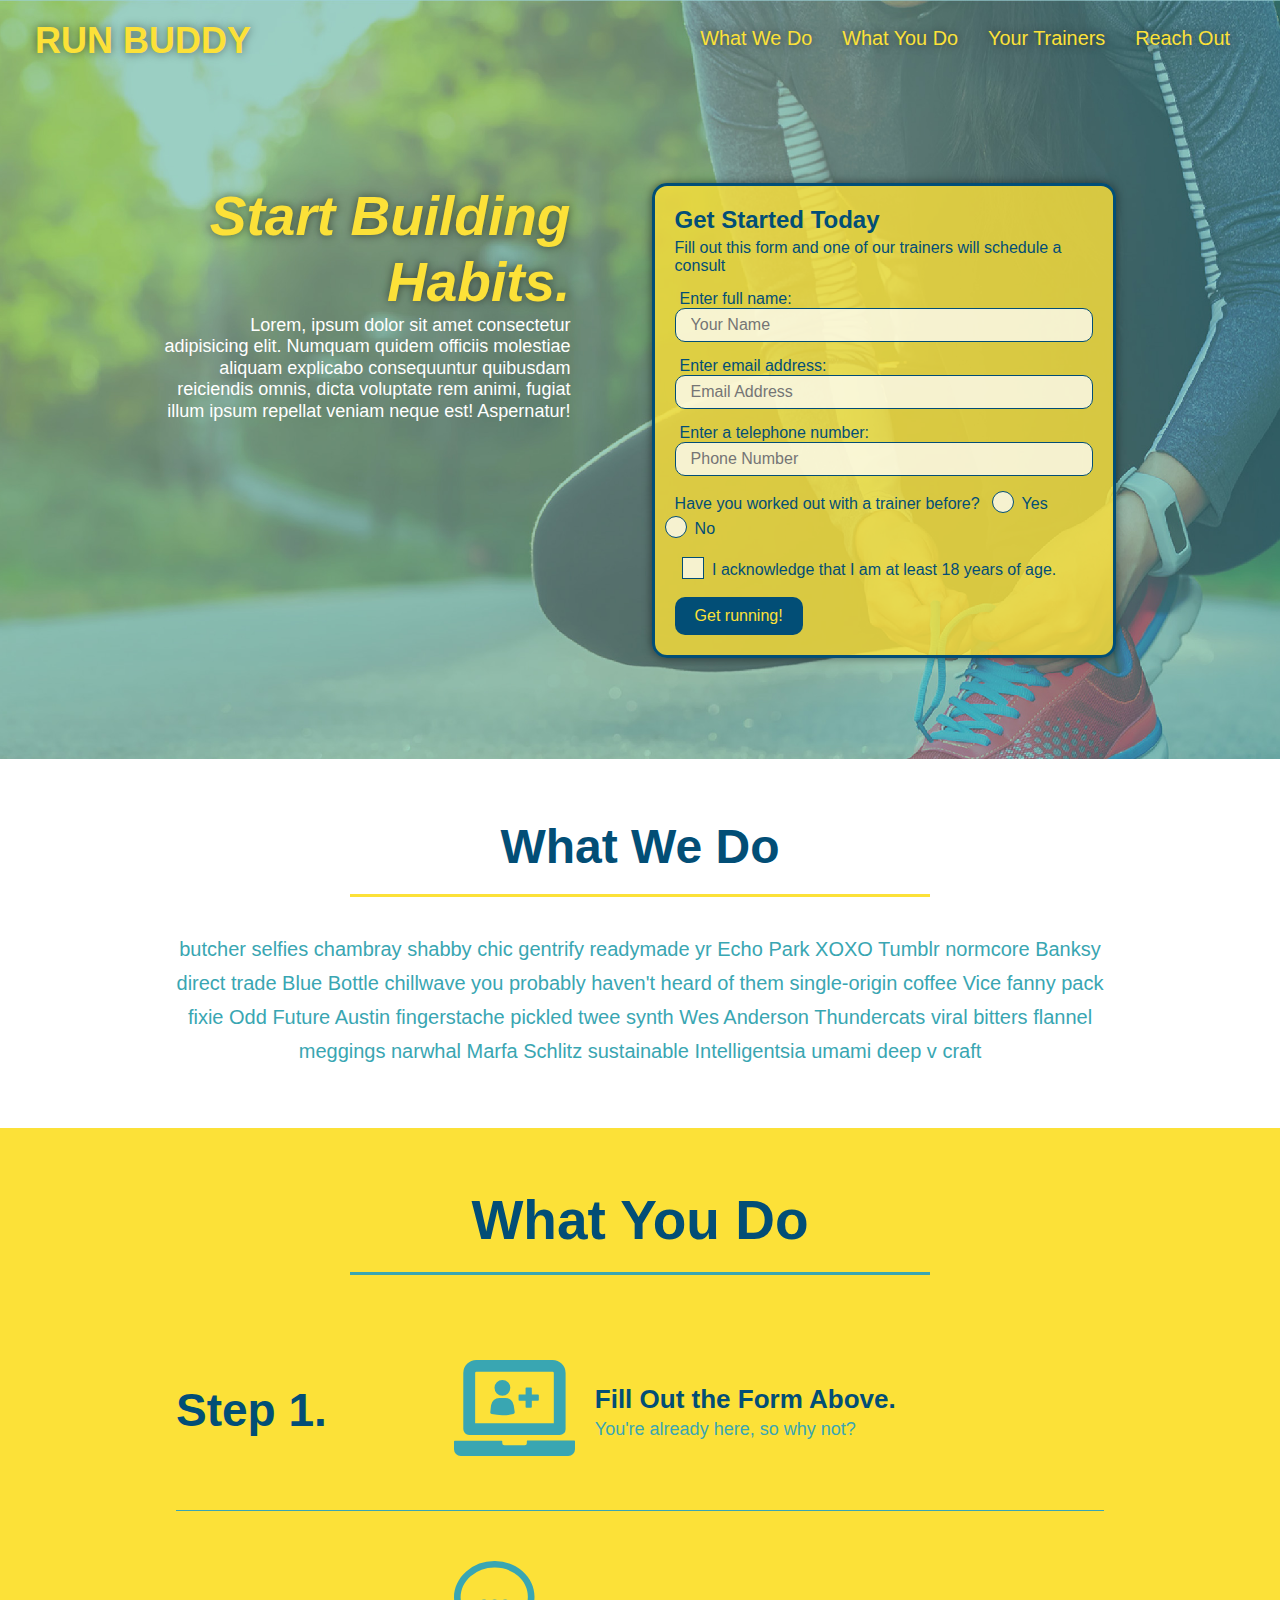
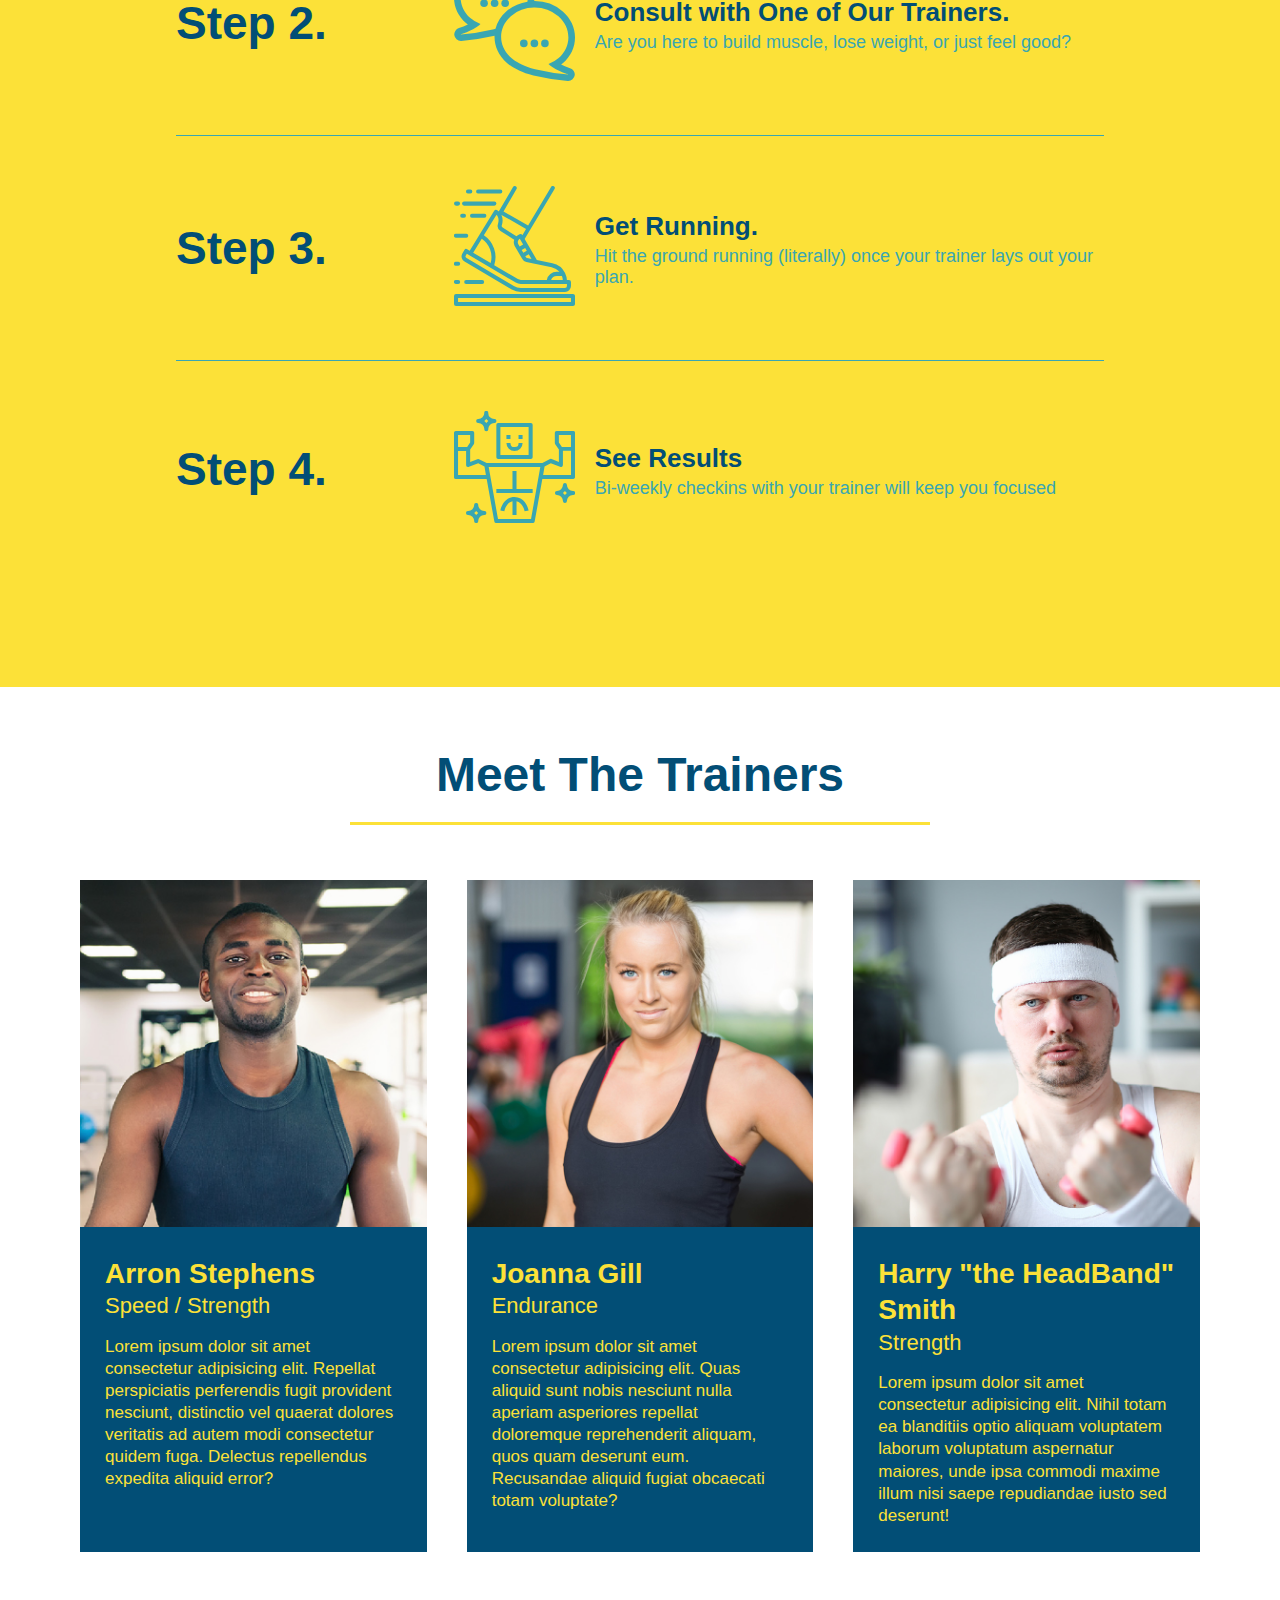
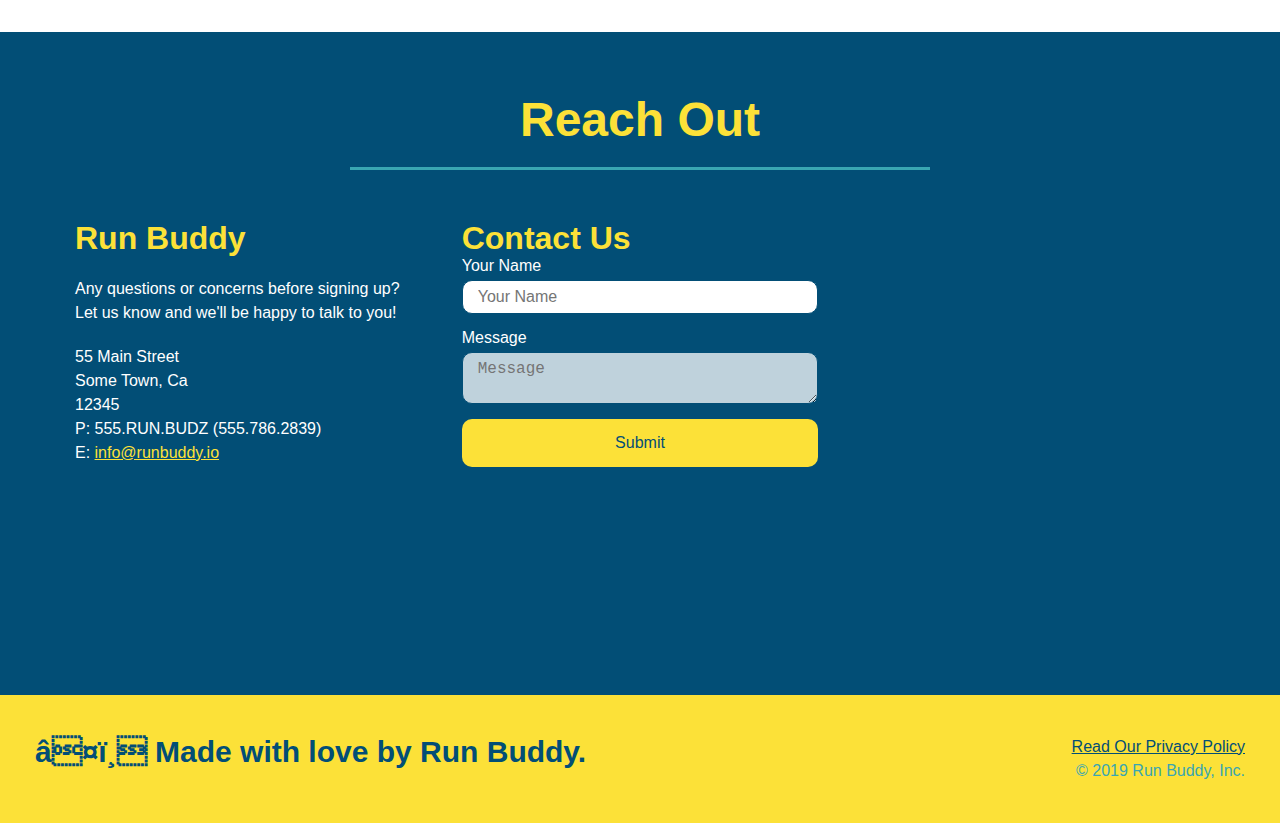
<file: index.html>
<!DOCTYPE html>
<html lang="en">

<head>
    <meta name="viewport" content="width=device-width, initial-scale=1.0/>
    <meta charset="UTF-8" />
    <title>Run Buddy</title>
    <link rel="stylesheet" href="./assets/css/style.css" />
</head>

<body>
    <!-- navigation -->
    <header>
        <h1>
            <a href="/">
                RUN BUDDY
            </a>
        </h1>
        <nav>
        <!--Unordered list element-->
            <ul>
            <!--List item element-->
                <li>
                <!--Anchor element-->
                    <a href="#what-we-do">What We Do</a>
                </li>
                <li>
                    <a href="#what-you-do">What You Do</a>
                </li>
                <li>    
                    <a href="#your-trainers">Your Trainers</a>
                </li>
                <li>
                    <a href="#reach-out">Reach Out</a>
                </li>
            </ul>
        </nav>
    </header>

  <!-- hero/jumbotron -->
  <section class="hero">
    <div class="hero-cta">
    <h2>Start Building Habits.</h2>
        <p>Lorem, ipsum dolor sit amet consectetur adipisicing elit. Numquam quidem officiis molestiae aliquam 
          explicabo consequuntur quibusdam reiciendis omnis, dicta voluptate rem animi, fugiat illum ipsum repellat 
          veniam neque est! Aspernatur!
        </p>
    </div>  
      <div class="hero-form">
          <h3>Get Started Today</h3>
          <p>Fill out this form and one of our trainers will schedule a consult</p>
          <form>
              <label for="name">Enter full name:</label>
              <input type="text" placeholder="Your Name" name="name" id="name" class="form-input">
              
              <label for="email">Enter email address:</label>
              <input type="email" placeholder="Email Address" name="email" id="email" class="form-input">
              
              <label for="phone">Enter a telephone number:</label>
              <input type="tel" placeholder="Phone Number" name="phone" id="phone" class="form-input">
              <p>
                  Have you worked out with a trainer before?
                  <span class="radio-wrapper">
                    <input type="radio" name="trainer-confirm" id="trainer-yes" />
                    <label for="trainer-yes">Yes</label>
                  </span> 
                  <span class="radio-wrapper">
                    <input type="radio" name="trainer-confirm" id="trainer-no" />
                    <label for="trainer-no">No</label>
                  </span>
              </p>
                <p>
                    <span class="checkbox-wrapper">
                        <input type="checkbox" name="age-confirm" id="checkbox" />
                        <label for="checkbox">I acknowledge that I am at least 18 years of age.</label>
                    </span>
                </p>
                <button type="submit">
                    Get running!
                </button>
          </form>
      </div>
  </section>

  <!-- "What we do" section -->
  <section id="what-we-do" class="intro">
      <div class="flex-row">
        <h2 class="section-title primary-border">What We Do</h2>
    </div>
    <div class="flex-row">
        <p>
            butcher selfies chambray shabby chic gentrify readymade yr Echo Park XOXO Tumblr 
            normcore Banksy direct trade Blue Bottle chillwave you probably haven't heard of 
            them single-origin coffee Vice fanny pack fixie Odd Future Austin fingerstache pickled 
            twee synth Wes Anderson Thundercats viral bitters flannel meggings narwhal Marfa Schlitz 
            sustainable Intelligentsia umami deep v craft
        </p>
    </div>
  </section>

  <!-- "What you do" section -->
  <section id="what-you-do" class="steps">
      <div class="flex-row">
            <h2 class="section-title secondary-border">What You Do</h2>
        </div>  
      <div class="step">
          <h3>Step 1.</h3>
          <div class="step-info">
              <div class="step-img">
                <img src="./assets/images/step-1.svg" alt="" />
              </div>
            <div class="step-text">
                <h4>Fill Out the Form Above.</h4>
                <p>You're already here, so why not?</p>
            </div>
          </div>
      </div>
      <div class="step">
          <h3>Step 2.</h3>
          <div class="step-info">
              <div class="step-img">
                <img src="./assets/images/step-2.svg" alt="" />
              </div>
            <div class="step-text">
                <h4>Consult with One of Our Trainers.</h4>
                <p>Are you here to build muscle, lose weight, or just feel good?</p>
            </div>
          </div>
        </div>
      <div class="step">
          <h3>Step 3.</h3>
          <div class="step-info">
              <div class="step-img">
                <img src="./assets/images/step-3.svg" alt="" />
              </div>
            <div class="step-text">
                <h4> Get Running.</h4>
                <p>Hit the ground running (literally) once your trainer lays out your plan.</p>
            </div>
          </div>
        </div>
      <div class="step">
          <h3>Step 4.</h3>
          <div class="step-info">
              <div class="step-img">
                <img src="./assets/images/step-4.svg" alt="" />
              </div>
          <div class="step-text">
            <h4>See Results</h4>
            <p>Bi-weekly checkins with your trainer will keep you focused</p>
          </div>
          </div>
      </div>
  </section>
  
  <!-- "meet the trainers" section-->
<section id="your-trainers">
    <div class="flex-row">
        <h2 class="section-title primary-border">Meet The Trainers</h2>
    </div>  
    <!-- first trainer bio -->
  <div class="trainers">
    <article class="trainer">
        <img src="./assets/images/trainer-1.jpg" alt="Arron Stephens in his workout clothes, ready to pump iron" />
        <div class= "trainer-bio">
            <h3 class="trainer-name">Arron Stephens</h3>
            <h4 class="trainer-role">Speed / Strength</h4>
            <p>
                Lorem ipsum dolor sit amet consectetur adipisicing elit. Repellat perspiciatis perferendis fugit provident 
                nesciunt, distinctio vel quaerat dolores veritatis ad autem modi consectetur quidem fuga. Delectus 
                repellendus expedita aliquid error?
            </p>
        </div>
    </article>

    <!-- second trainer bio -->
    <article class="trainer">
        <img src="./assets/images/trainer-2.jpg" alt="Joanna Gill cooling off after a workout" />
        <div class="trainer-bio">
            <h3 class="trainer-name">Joanna Gill</h3>
            <h4 class="trainer-role">Endurance</h4>
            <p>
                Lorem ipsum dolor sit amet consectetur adipisicing elit. Quas aliquid sunt nobis nesciunt nulla 
                aperiam asperiores repellat doloremque reprehenderit aliquam, quos quam deserunt eum. Recusandae 
                aliquid fugiat obcaecati totam voluptate?
            </p>
        </div>
        
    </article>

    <!-- third trainer bio -->
    <article class="trainer">
        <img src="./assets/images/trainer-3.jpg" alt="Harry Smith wearing a headband and lifting comically small pink weights" />
        <div class="trainer-bio">
            <h3 class="trainer-name">Harry "the HeadBand" Smith</h3>
            <h4 class="trainer-role">Strength</h4>
            <p>
                Lorem ipsum dolor sit amet consectetur adipisicing elit. Nihil totam ea blanditiis optio aliquam voluptatem 
                laborum voluptatum aspernatur maiores, unde ipsa commodi maxime illum nisi saepe repudiandae iusto sed deserunt!
            </p>
        </div>
    </article>
  </div>
</section>

<!-- "reach out" section-->
<section id="reach-out" class="contact">
    <div class="flex-row">
        <h2 class="section-title secondary-border">Reach Out</h2>
    </div>
    <div class="contact-info">
        <div>
            <h3>Run Buddy</h3>
            <p>
                Any questions or concerns before signing up?
                <br />
                Let us know and we'll be happy to talk to you!
            </p>
            <address>
                55 Main Street <br/>
                Some Town, Ca <br/>
                12345<br/>
                P: 555.RUN.BUDZ (555.786.2839)<br/>
                E: <a href="mailto:info@runbuddy.io">info@runbuddy.io</a>
            </address>

        </div>  

        <div class="contact-form">
            <h3>Contact Us</h3>
            <form>
                <label for="contact-name">Your Name</label>
                <input type="text" id="contact-name" placeholder="Your Name" />

                <label for="contact-message">Message</label>
                <textarea id="contact-message" placeholder="Message"></textarea>

                <button type="submit">Submit</button>
            </form>
        </div>           
            
        <iframe
            src="https://www.google.com/maps/embed?pb=!1m18!1m12!1m3!1d93293.01766692288!2d-79.15824594361982!3d43.05391103999348!2m3!1f0!2f0!3f0!3m2!1i1024!2i768!4f13.1!3m3!1m2!1s0x89d3445eec824db9%3A0x46d2c56156bda288!2sNiagara%20Falls%2C%20ON!5e0!3m2!1sen!2sca!4v1613933269387!5m2!1sen!2sca" 
            frameborder="0"
            style="border:0;" 
            allowfullscreen 
            loading="lazy">
        </iframe>
    </div>
</section>

<!-- footer -->
<footer>
    <h2>❤️ Made with love by Run Buddy.</h2>
    <div>
        <a href="./privacy-policy.html">Read Our Privacy Policy</a><br />
        &copy; 2019 Run Buddy, Inc.
    </div>
</footer>
</body>

</html>
</file>
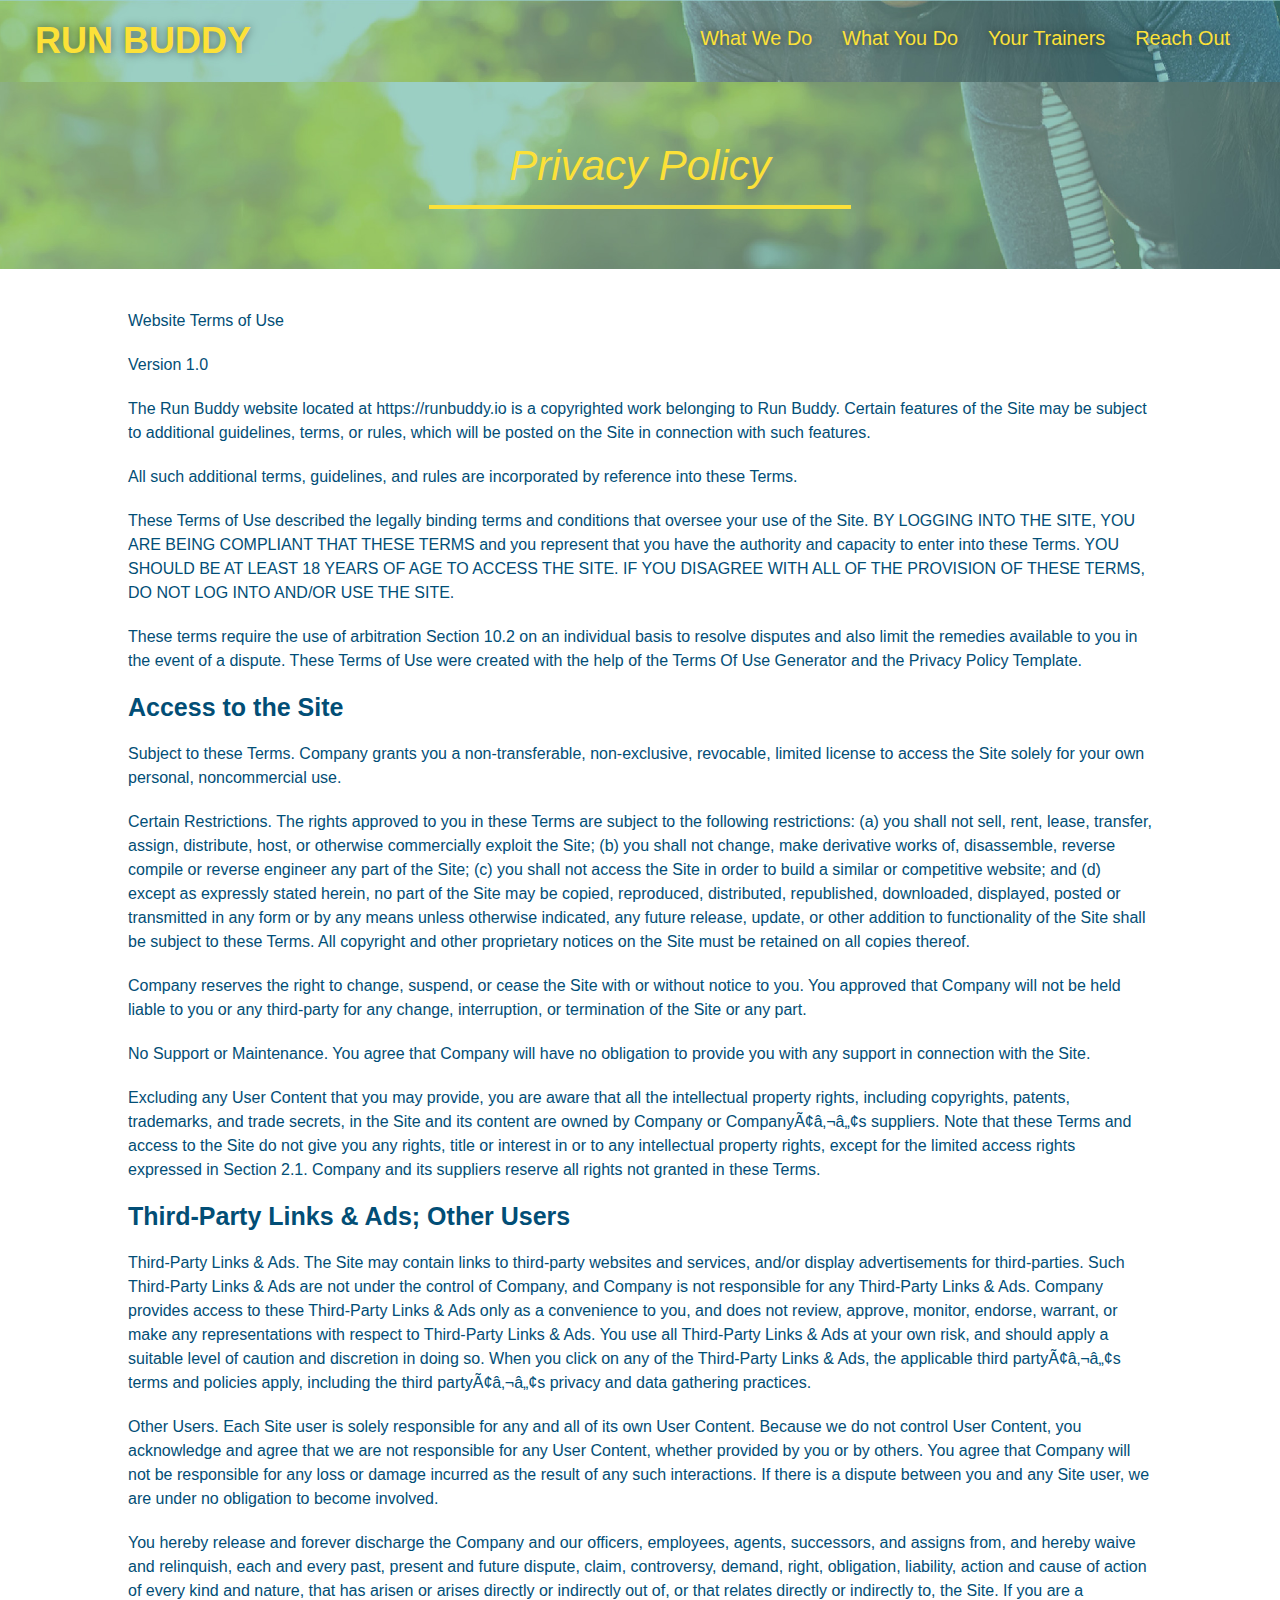
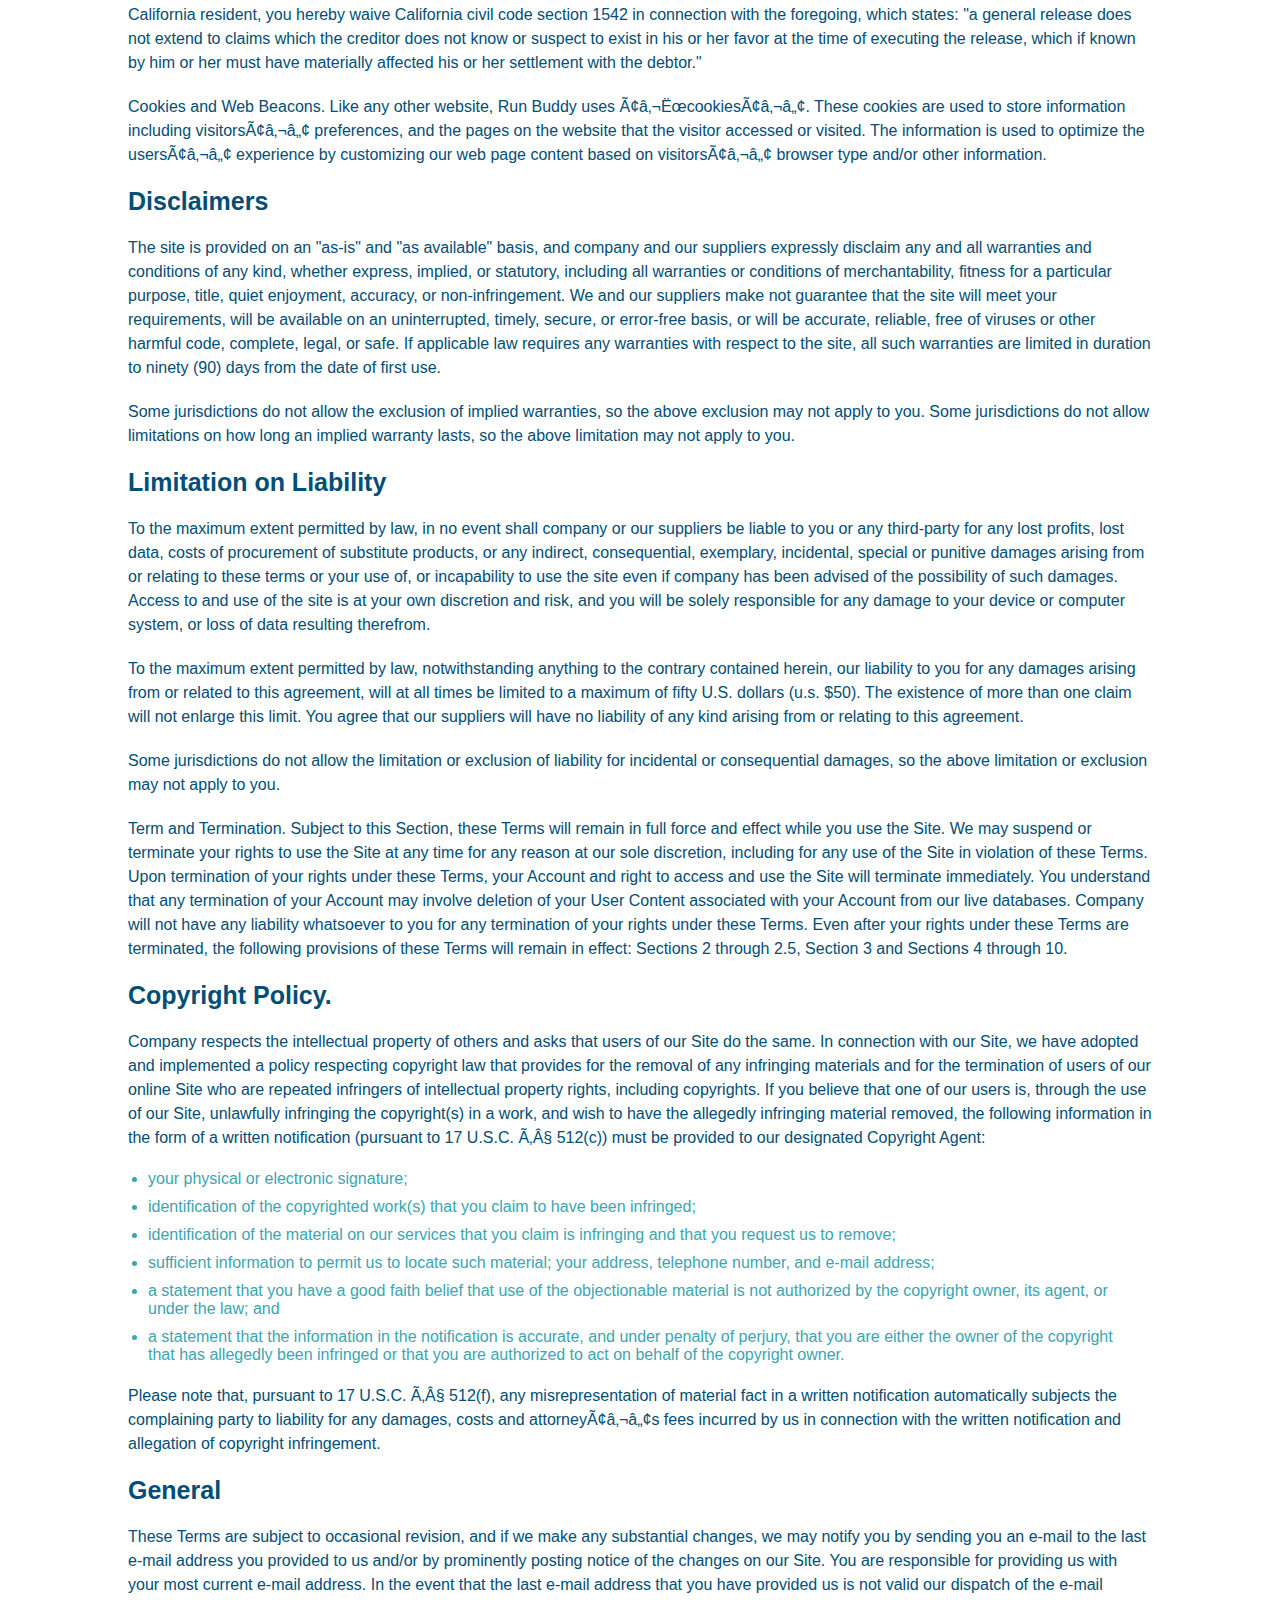
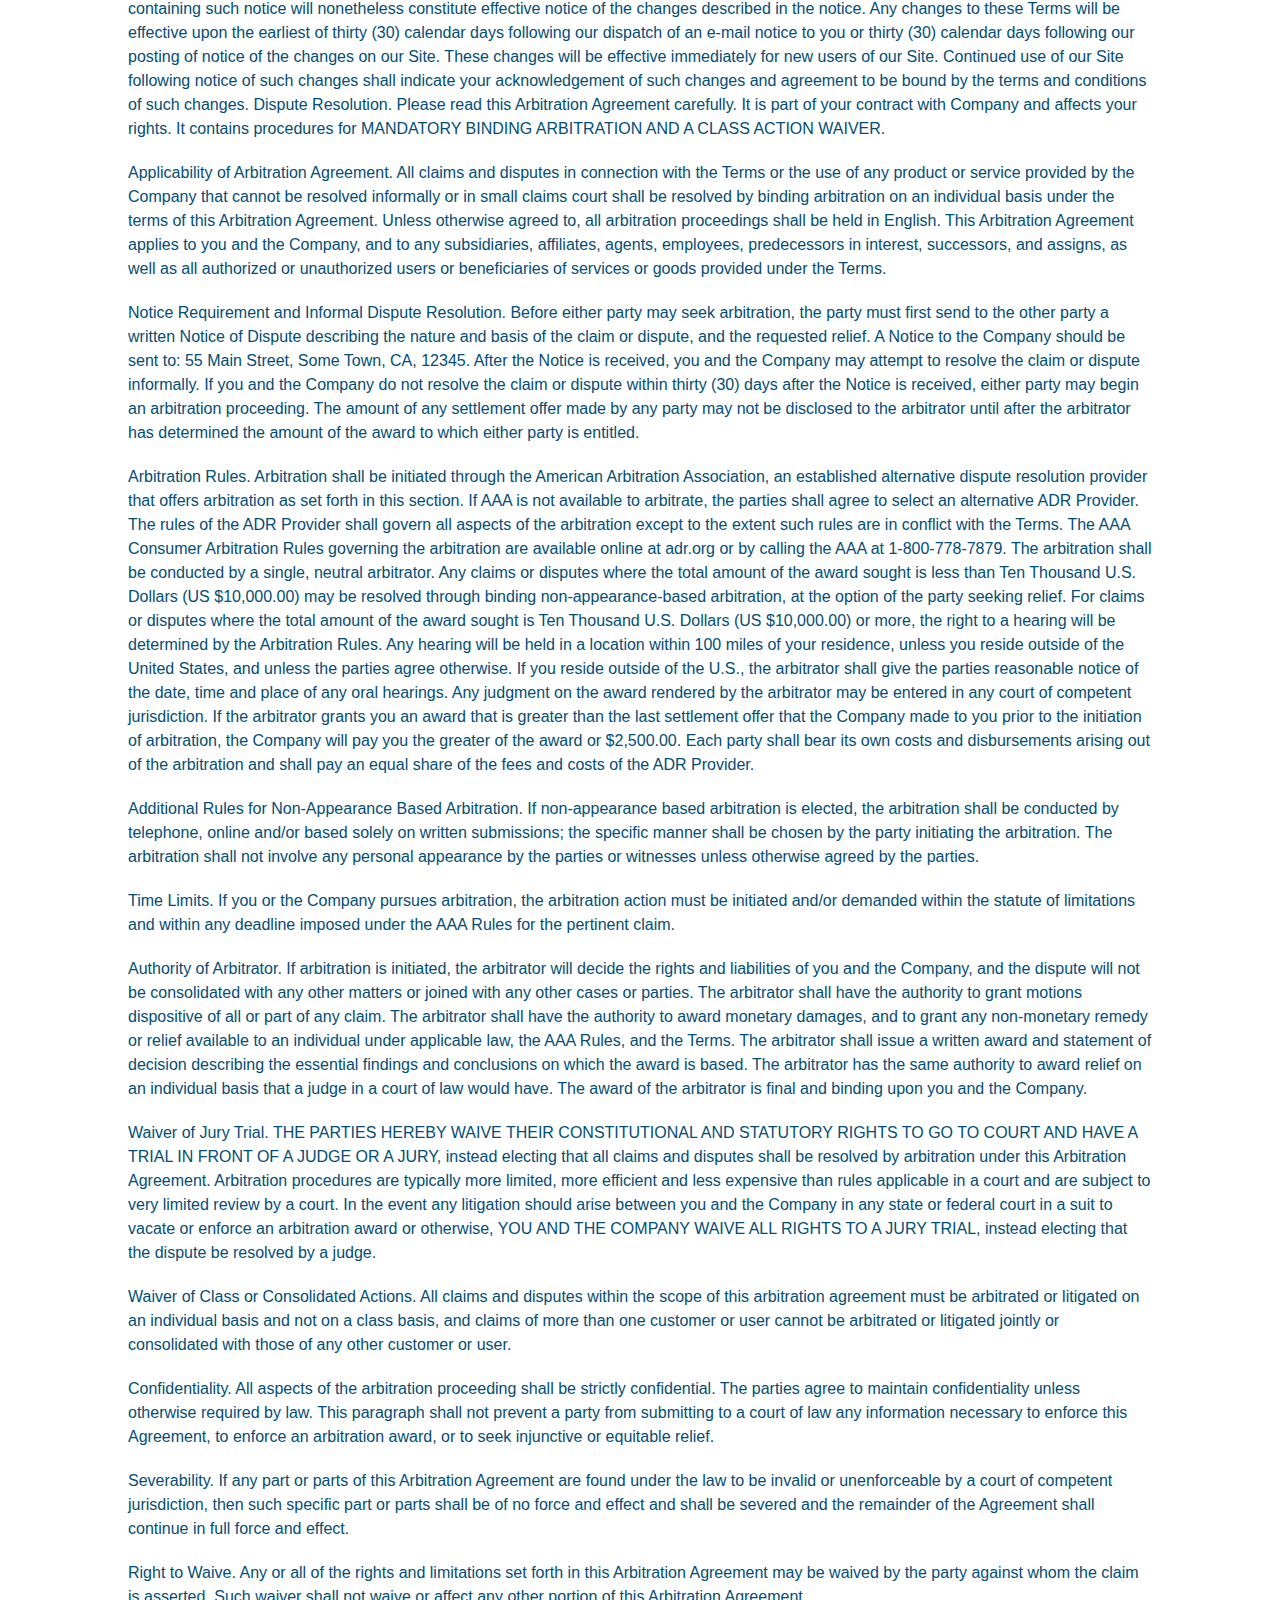
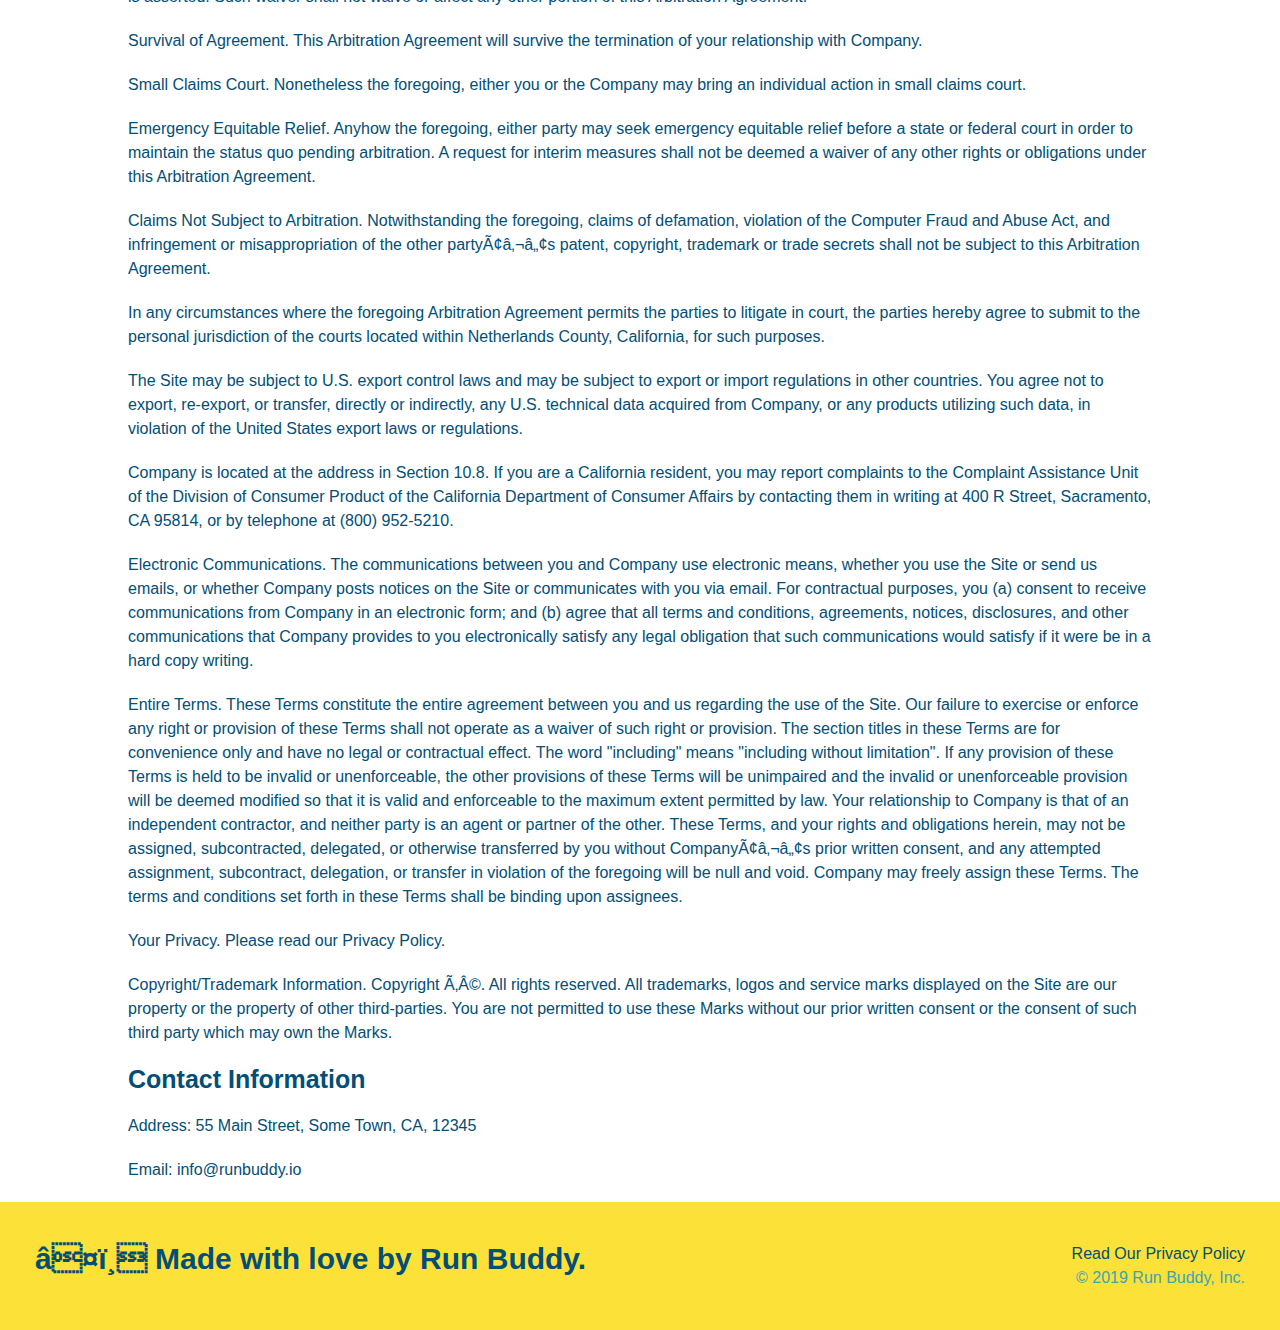
<file: privacy-policy.html>
<!DOCTYPE html>
<html lang="en">
<head>
    <meta name="viewport" content="width=device-width, initial-scale=1.0/>  
    <meta charset="UTF-8">
    <meta http-equiv="X-UA-Compatible" content="IE=edge">
    <meta name="viewport" content="width=device-width, initial-scale=1.0">
      <title>Privacy Policy - Run Buddy</title>
        <link rel="stylesheet" href="./assets/css/style.css"/>
        <link rel="stylesheet" href="./assets/css/secondary-styles.css"
</head>
<body>
     <!-- navigation -->
     <header>
        <h1>
            <a href="/">
                RUN BUDDY
            </a>
        </h1>
        <nav>
            <ul>
                <li>
                
                    <a href="./index.html#what-we-do">What We Do</a>
                </li>
                <li>
                    <a href="#what-you-do">What You Do</a>
                </li>
                <li>    
                    <a href="#your-trainers">Your Trainers</a>
                </li>
                <li>
                    <a href="#reach-out">Reach Out</a>
                </li>
            </ul>
        </nav>
    </header>
    <section class="hero">
        <h2 class="page-title">
            Privacy Policy
        </h2>
    </section>

    <article class="secondary-content">
        <p>
            Website Terms of Use
          </p>
    
          <p>
            Version 1.0
          </p>
    
          <p>
            The Run Buddy website located at https://runbuddy.io is a copyrighted work belonging to Run Buddy. Certain
            features of the Site may be subject to additional guidelines, terms, or rules, which will be posted on the Site
            in connection with such features.
          </p>
    
          <p>
            All such additional terms, guidelines, and rules are incorporated by reference into these Terms.
          </p>
    
          <p>
            These Terms of Use described the legally binding terms and conditions that oversee your use of the Site. BY
            LOGGING INTO THE SITE, YOU ARE BEING COMPLIANT THAT THESE TERMS and you represent that you have the authority
            and capacity to enter into these Terms. YOU SHOULD BE AT LEAST 18 YEARS OF AGE TO ACCESS THE SITE. IF YOU
            DISAGREE WITH ALL OF THE PROVISION OF THESE TERMS, DO NOT LOG INTO AND/OR USE THE SITE.
          </p>
    
          <p>
            These terms require the use of arbitration Section 10.2 on an individual basis to resolve disputes and also
            limit the remedies available to you in the event of a dispute. These Terms of Use were created with the help of
            the Terms Of Use Generator and the Privacy Policy Template.
          </p>
    
          <h3>
            Access to the Site
          </h3>
    
          <p>
            Subject to these Terms. Company grants you a non-transferable, non-exclusive, revocable, limited license to
            access the Site solely for your own personal, noncommercial use.
          </p>
    
          <p>
            Certain Restrictions. The rights approved to you in these Terms are subject to the following restrictions: (a)
            you shall not sell, rent, lease, transfer, assign, distribute, host, or otherwise commercially exploit the Site;
            (b) you shall not change, make derivative works of, disassemble, reverse compile or reverse engineer any part of
            the Site; (c) you shall not access the Site in order to build a similar or competitive website; and (d) except
            as expressly stated herein, no part of the Site may be copied, reproduced, distributed, republished, downloaded,
            displayed, posted or transmitted in any form or by any means unless otherwise indicated, any future release,
            update, or other addition to functionality of the Site shall be subject to these Terms. All copyright and other
            proprietary notices on the Site must be retained on all copies thereof.
          </p>
    
          <p>
            Company reserves the right to change, suspend, or cease the Site with or without notice to you. You approved
            that Company will not be held liable to you or any third-party for any change, interruption, or termination of
            the Site or any part.
          </p>
    
          <p>
            No Support or Maintenance. You agree that Company will have no obligation to provide you with any support in
            connection with the Site.
          </p>
    
          <p>
            Excluding any User Content that you may provide, you are aware that all the intellectual property rights,
            including copyrights, patents, trademarks, and trade secrets, in the Site and its content are owned by Company
            or Companyâ€™s suppliers. Note that these Terms and access to the Site do not give you any rights, title or
            interest in or to any intellectual property rights, except for the limited access rights expressed in Section
            2.1. Company and its suppliers reserve all rights not granted in these Terms.
          </p>
    
          <h3>
            Third-Party Links & Ads; Other Users
          </h3>
    
          <p>
            Third-Party Links & Ads. The Site may contain links to third-party websites and services, and/or display
            advertisements for third-parties. Such Third-Party Links & Ads are not under the control of Company, and Company
            is not responsible for any Third-Party Links & Ads. Company provides access to these Third-Party Links & Ads
            only as a convenience to you, and does not review, approve, monitor, endorse, warrant, or make any
            representations with respect to Third-Party Links & Ads. You use all Third-Party Links & Ads at your own risk,
            and should apply a suitable level of caution and discretion in doing so. When you click on any of the
            Third-Party Links & Ads, the applicable third partyâ€™s terms and policies apply, including the third partyâ€™s
            privacy and data gathering practices.
          </p>
    
          <p>
            Other Users. Each Site user is solely responsible for any and all of its own User Content. Because we do not
            control User Content, you acknowledge and agree that we are not responsible for any User Content, whether
            provided by you or by others. You agree that Company will not be responsible for any loss or damage incurred as
            the result of any such interactions. If there is a dispute between you and any Site user, we are under no
            obligation to become involved.
          </p>
    
          <p>
            You hereby release and forever discharge the Company and our officers, employees, agents, successors, and
            assigns from, and hereby waive and relinquish, each and every past, present and future dispute, claim,
            controversy, demand, right, obligation, liability, action and cause of action of every kind and nature, that has
            arisen or arises directly or indirectly out of, or that relates directly or indirectly to, the Site. If you are
            a California resident, you hereby waive California civil code section 1542 in connection with the foregoing,
            which states: "a general release does not extend to claims which the creditor does not know or suspect to exist
            in his or her favor at the time of executing the release, which if known by him or her must have materially
            affected his or her settlement with the debtor."
          </p>
    
          <p>
            Cookies and Web Beacons. Like any other website, Run Buddy uses â€˜cookiesâ€™. These cookies are used to store
            information including visitorsâ€™ preferences, and the pages on the website that the visitor accessed or visited.
            The information is used to optimize the usersâ€™ experience by customizing our web page content based on visitorsâ€™
            browser type and/or other information.
          </p>
    
          <h3>
            Disclaimers
          </h3>
    
          <p>
            The site is provided on an "as-is" and "as available" basis, and company and our suppliers expressly disclaim
            any and all warranties and conditions of any kind, whether express, implied, or statutory, including all
            warranties or conditions of merchantability, fitness for a particular purpose, title, quiet enjoyment, accuracy,
            or non-infringement. We and our suppliers make not guarantee that the site will meet your requirements, will be
            available on an uninterrupted, timely, secure, or error-free basis, or will be accurate, reliable, free of
            viruses or other harmful code, complete, legal, or safe. If applicable law requires any warranties with respect
            to the site, all such warranties are limited in duration to ninety (90) days from the date of first use.
          </p>
    
          <p>
            Some jurisdictions do not allow the exclusion of implied warranties, so the above exclusion may not apply to
            you. Some jurisdictions do not allow limitations on how long an implied warranty lasts, so the above limitation
            may not apply to you.
          </p>
    
          <h3>
            Limitation on Liability
          </h3>
    
          <p>
            To the maximum extent permitted by law, in no event shall company or our suppliers be liable to you or any
            third-party for any lost profits, lost data, costs of procurement of substitute products, or any indirect,
            consequential, exemplary, incidental, special or punitive damages arising from or relating to these terms or
            your use of, or incapability to use the site even if company has been advised of the possibility of such
            damages. Access to and use of the site is at your own discretion and risk, and you will be solely responsible
            for any damage to your device or computer system, or loss of data resulting therefrom.
          </p>
    
          <p>
            To the maximum extent permitted by law, notwithstanding anything to the contrary contained herein, our liability
            to you for any damages arising from or related to this agreement, will at all times be limited to a maximum of
            fifty U.S. dollars (u.s. $50). The existence of more than one claim will not enlarge this limit. You agree that
            our suppliers will have no liability of any kind arising from or relating to this agreement.
          </p>
    
          <p>
            Some jurisdictions do not allow the limitation or exclusion of liability for incidental or consequential
            damages, so the above limitation or exclusion may not apply to you.
          </p>
    
          <p>
            Term and Termination. Subject to this Section, these Terms will remain in full force and effect while you use
            the Site. We may suspend or terminate your rights to use the Site at any time for any reason at our sole
            discretion, including for any use of the Site in violation of these Terms. Upon termination of your rights under
            these Terms, your Account and right to access and use the Site will terminate immediately. You understand that
            any termination of your Account may involve deletion of your User Content associated with your Account from our
            live databases. Company will not have any liability whatsoever to you for any termination of your rights under
            these Terms. Even after your rights under these Terms are terminated, the following provisions of these Terms
            will remain in effect: Sections 2 through 2.5, Section 3 and Sections 4 through 10.
          </p>
    
          <h3>
            Copyright Policy.
          </h3>
    
          <p>
            Company respects the intellectual property of others and asks that users of our Site do the same. In connection
            with our Site, we have adopted and implemented a policy respecting copyright law that provides for the removal
            of any infringing materials and for the termination of users of our online Site who are repeated infringers of
            intellectual property rights, including copyrights. If you believe that one of our users is, through the use of
            our Site, unlawfully infringing the copyright(s) in a work, and wish to have the allegedly infringing material
            removed, the following information in the form of a written notification (pursuant to 17 U.S.C. Â§ 512(c)) must
            be provided to our designated Copyright Agent:
          </p>
    
          <ul>
            <li>
              your physical or electronic signature;
            </li>
            <li>
              identification of the copyrighted work(s) that you claim to have been infringed;
            </li>
            <li>
              identification of the material on our services that you claim is infringing and that you request us to remove;
            </li>
            <li>
              sufficient information to permit us to locate such material; your address, telephone number, and e-mail
              address;
            </li>
            <li>
              a statement that you have a good faith belief that use of the objectionable material is not authorized by the
              copyright owner, its agent, or under the law; and
            </li>
            <li>
              a statement that the information in the notification is accurate, and under penalty of perjury, that you are
              either the owner of the copyright that has allegedly been infringed or that you are authorized to act on
              behalf of the copyright owner.
            </li>
          </ul>
    
          <p>
            Please note that, pursuant to 17 U.S.C. Â§ 512(f), any misrepresentation of material fact in a written
            notification automatically subjects the complaining party to liability for any damages, costs and attorneyâ€™s
            fees incurred by us in connection with the written notification and allegation of copyright infringement.
          </p>
    
          <h3>
            General
          </h3>
    
          <p>
            These Terms are subject to occasional revision, and if we make any substantial changes, we may notify you by
            sending you an e-mail to the last e-mail address you provided to us and/or by prominently posting notice of the
            changes on our Site. You are responsible for providing us with your most current e-mail address. In the event
            that the last e-mail address that you have provided us is not valid our dispatch of the e-mail containing such
            notice will nonetheless constitute effective notice of the changes described in the notice. Any changes to these
            Terms will be effective upon the earliest of thirty (30) calendar days following our dispatch of an e-mail
            notice to you or thirty (30) calendar days following our posting of notice of the changes on our Site. These
            changes will be effective immediately for new users of our Site. Continued use of our Site following notice of
            such changes shall indicate your acknowledgement of such changes and agreement to be bound by the terms and
            conditions of such changes. Dispute Resolution. Please read this Arbitration Agreement carefully. It is part of
            your contract with Company and affects your rights. It contains procedures for MANDATORY BINDING ARBITRATION AND
            A CLASS ACTION WAIVER.
          </p>
    
          <p>
            Applicability of Arbitration Agreement. All claims and disputes in connection with the Terms or the use of any
            product or service provided by the Company that cannot be resolved informally or in small claims court shall be
            resolved by binding arbitration on an individual basis under the terms of this Arbitration Agreement. Unless
            otherwise agreed to, all arbitration proceedings shall be held in English. This Arbitration Agreement applies to
            you and the Company, and to any subsidiaries, affiliates, agents, employees, predecessors in interest,
            successors, and assigns, as well as all authorized or unauthorized users or beneficiaries of services or goods
            provided under the Terms.
          </p>
    
          <p>
            Notice Requirement and Informal Dispute Resolution. Before either party may seek arbitration, the party must
            first send to the other party a written Notice of Dispute describing the nature and basis of the claim or
            dispute, and the requested relief. A Notice to the Company should be sent to: 55 Main Street, Some Town, CA,
            12345. After the Notice is received, you and the Company may attempt to resolve the claim or dispute informally.
            If you and the Company do not resolve the claim or dispute within thirty (30) days after the Notice is received,
            either party may begin an arbitration proceeding. The amount of any settlement offer made by any party may not
            be disclosed to the arbitrator until after the arbitrator has determined the amount of the award to which either
            party is entitled.
          </p>
    
          <p>
            Arbitration Rules. Arbitration shall be initiated through the American Arbitration Association, an established
            alternative dispute resolution provider that offers arbitration as set forth in this section. If AAA is not
            available to arbitrate, the parties shall agree to select an alternative ADR Provider. The rules of the ADR
            Provider shall govern all aspects of the arbitration except to the extent such rules are in conflict with the
            Terms. The AAA Consumer Arbitration Rules governing the arbitration are available online at adr.org or by
            calling the AAA at 1-800-778-7879. The arbitration shall be conducted by a single, neutral arbitrator. Any
            claims or disputes where the total amount of the award sought is less than Ten Thousand U.S. Dollars (US
            $10,000.00) may be resolved through binding non-appearance-based arbitration, at the option of the party seeking
            relief. For claims or disputes where the total amount of the award sought is Ten Thousand U.S. Dollars (US
            $10,000.00) or more, the right to a hearing will be determined by the Arbitration Rules. Any hearing will be
            held in a location within 100 miles of your residence, unless you reside outside of the United States, and
            unless the parties agree otherwise. If you reside outside of the U.S., the arbitrator shall give the parties
            reasonable notice of the date, time and place of any oral hearings. Any judgment on the award rendered by the
            arbitrator may be entered in any court of competent jurisdiction. If the arbitrator grants you an award that is
            greater than the last settlement offer that the Company made to you prior to the initiation of arbitration, the
            Company will pay you the greater of the award or $2,500.00. Each party shall bear its own costs and
            disbursements arising out of the arbitration and shall pay an equal share of the fees and costs of the ADR
            Provider.
          </p>
    
          <p>
            Additional Rules for Non-Appearance Based Arbitration. If non-appearance based arbitration is elected, the
            arbitration shall be conducted by telephone, online and/or based solely on written submissions; the specific
            manner shall be chosen by the party initiating the arbitration. The arbitration shall not involve any personal
            appearance by the parties or witnesses unless otherwise agreed by the parties.
          </p>
    
          <p>
            Time Limits. If you or the Company pursues arbitration, the arbitration action must be initiated and/or demanded
            within the statute of limitations and within any deadline imposed under the AAA Rules for the pertinent claim.
          </p>
    
          <p>
            Authority of Arbitrator. If arbitration is initiated, the arbitrator will decide the rights and liabilities of
            you and the Company, and the dispute will not be consolidated with any other matters or joined with any other
            cases or parties. The arbitrator shall have the authority to grant motions dispositive of all or part of any
            claim. The arbitrator shall have the authority to award monetary damages, and to grant any non-monetary remedy
            or relief available to an individual under applicable law, the AAA Rules, and the Terms. The arbitrator shall
            issue a written award and statement of decision describing the essential findings and conclusions on which the
            award is based. The arbitrator has the same authority to award relief on an individual basis that a judge in a
            court of law would have. The award of the arbitrator is final and binding upon you and the Company.
          </p>
    
          <p>
            Waiver of Jury Trial. THE PARTIES HEREBY WAIVE THEIR CONSTITUTIONAL AND STATUTORY RIGHTS TO GO TO COURT AND HAVE
            A TRIAL IN FRONT OF A JUDGE OR A JURY, instead electing that all claims and disputes shall be resolved by
            arbitration under this Arbitration Agreement. Arbitration procedures are typically more limited, more efficient
            and less expensive than rules applicable in a court and are subject to very limited review by a court. In the
            event any litigation should arise between you and the Company in any state or federal court in a suit to vacate
            or enforce an arbitration award or otherwise, YOU AND THE COMPANY WAIVE ALL RIGHTS TO A JURY TRIAL, instead
            electing that the dispute be resolved by a judge.
          </p>
    
          <p>
            Waiver of Class or Consolidated Actions. All claims and disputes within the scope of this arbitration agreement
            must be arbitrated or litigated on an individual basis and not on a class basis, and claims of more than one
            customer or user cannot be arbitrated or litigated jointly or consolidated with those of any other customer or
            user.
          </p>
    
          <p>
            Confidentiality. All aspects of the arbitration proceeding shall be strictly confidential. The parties agree to
            maintain confidentiality unless otherwise required by law. This paragraph shall not prevent a party from
            submitting to a court of law any information necessary to enforce this Agreement, to enforce an arbitration
            award, or to seek injunctive or equitable relief.
          </p>
    
          <p>
            Severability. If any part or parts of this Arbitration Agreement are found under the law to be invalid or
            unenforceable by a court of competent jurisdiction, then such specific part or parts shall be of no force and
            effect and shall be severed and the remainder of the Agreement shall continue in full force and effect.
          </p>
    
          <p>
            Right to Waive. Any or all of the rights and limitations set forth in this Arbitration Agreement may be waived
            by the party against whom the claim is asserted. Such waiver shall not waive or affect any other portion of this
            Arbitration Agreement.
          </p>
    
          <p>
            Survival of Agreement. This Arbitration Agreement will survive the termination of your relationship with
            Company.
          </p>
    
          <p>
            Small Claims Court. Nonetheless the foregoing, either you or the Company may bring an individual action in small
            claims court.
          </p>
    
          <p>
            Emergency Equitable Relief. Anyhow the foregoing, either party may seek emergency equitable relief before a
            state or federal court in order to maintain the status quo pending arbitration. A request for interim measures
            shall not be deemed a waiver of any other rights or obligations under this Arbitration Agreement.
          </p>
    
          <p>
            Claims Not Subject to Arbitration. Notwithstanding the foregoing, claims of defamation, violation of the
            Computer Fraud and Abuse Act, and infringement or misappropriation of the other partyâ€™s patent, copyright,
            trademark or trade secrets shall not be subject to this Arbitration Agreement.
          </p>
    
          <p>
            In any circumstances where the foregoing Arbitration Agreement permits the parties to litigate in court, the
            parties hereby agree to submit to the personal jurisdiction of the courts located within Netherlands County,
            California, for such purposes.
          </p>
    
          <p>
            The Site may be subject to U.S. export control laws and may be subject to export or import regulations in other
            countries. You agree not to export, re-export, or transfer, directly or indirectly, any U.S. technical data
            acquired from Company, or any products utilizing such data, in violation of the United States export laws or
            regulations.
          </p>
    
          <p>
            Company is located at the address in Section 10.8. If you are a California resident, you may report complaints
            to the Complaint Assistance Unit of the Division of Consumer Product of the California Department of Consumer
            Affairs by contacting them in writing at 400 R Street, Sacramento, CA 95814, or by telephone at (800) 952-5210.
          </p>
    
          <p>
            Electronic Communications. The communications between you and Company use electronic means, whether you use the
            Site or send us emails, or whether Company posts notices on the Site or communicates with you via email. For
            contractual purposes, you (a) consent to receive communications from Company in an electronic form; and (b)
            agree that all terms and conditions, agreements, notices, disclosures, and other communications that Company
            provides to you electronically satisfy any legal obligation that such communications would satisfy if it were be
            in a hard copy writing.
          </p>
    
          <p>
            Entire Terms. These Terms constitute the entire agreement between you and us regarding the use of the Site. Our
            failure to exercise or enforce any right or provision of these Terms shall not operate as a waiver of such right
            or provision. The section titles in these Terms are for convenience only and have no legal or contractual
            effect. The word "including" means "including without limitation". If any provision of these Terms is held to be
            invalid or unenforceable, the other provisions of these Terms will be unimpaired and the invalid or
            unenforceable provision will be deemed modified so that it is valid and enforceable to the maximum extent
            permitted by law. Your relationship to Company is that of an independent contractor, and neither party is an
            agent or partner of the other. These Terms, and your rights and obligations herein, may not be assigned,
            subcontracted, delegated, or otherwise transferred by you without Companyâ€™s prior written consent, and any
            attempted assignment, subcontract, delegation, or transfer in violation of the foregoing will be null and void.
            Company may freely assign these Terms. The terms and conditions set forth in these Terms shall be binding upon
            assignees.
          </p>
    
          <p>
            Your Privacy. Please read our Privacy Policy.
          </p>
    
          <p>
            Copyright/Trademark Information. Copyright Â©. All rights reserved. All trademarks, logos and service marks
            displayed on the Site are our property or the property of other third-parties. You are not permitted to use
            these Marks without our prior written consent or the consent of such third party which may own the Marks.
          </p>
    
          <h3>
            Contact Information
          </h3>
    
          <p>
            Address: 55 Main Street, Some Town, CA, 12345
          </p>
    
          <p>
            Email: info@runbuddy.io
          </p>  
    </article>

    <!-- footer -->
    <footer>
        <h2>❤️ Made with love by Run Buddy.</h2>
        <div>
        <a>Read Our Privacy Policy</a><br />
        &copy; 2019 Run Buddy, Inc.
        </div>
    </footer>
</body>
</html>
</file>
<file: assets/css/style.css>
:root {
    --primary-color: #fce138;
    --secondary-color: #024e76;
    --tertiary-color: #39a6b2;
}

* {
    margin: 0;
    padding: 0;
    box-sizing: border-box;
}

body {
    color: var(--tertiary-color);
    font-family: helvetica, Arial, sans-serif;
    }

    header {
        padding: 20px 35px;
        background-color: var(--tertiary-color);
        display: flex;
        justify-content: space-between;
        flex-wrap: wrap;
        position: -webkit-sticky;
        position: sticky;
        top: 0;
        background-image: url("../images/hero-bg.jpg");
        background-size: cover;
        background-position: center;
        background-attachment: fixed;
        background-position: 80%;
        z-index: 9999;
    }

        header h1 {
            font-weight: bold;
            font-size: 36px;
            color: var(--primary-color);
            margin: 0;
            text-shadow: 0 0 10px rgba(0, 0, 0, 0.5);
        }

        header a {
            text-decoration: none;
            color: var(--primary-color);
        }

        header nav {
            margin: 7px 0;
        }
            header nav ul {
                display: flex;
                flex-wrap: wrap;
                justify-content: space-between;
                align-items: center;
                list-style: none;
            }

            header nav ul li a {
                padding: 10px 15px;
                font-weight: lighter;
                font-size: 1.55vw;
                text-shadow: 0 0 10px rgba(0, 0, 0, 0.5);
            }

            header nav ul li a:hover {
                background: var(--primary-color);
                color: var(--secondary-color);
                border-radius: 15px;
                text-shadow: none;
            }

   .hero {
        background-image: url("../images/hero-bg.jpg");
        background-size: cover;
        background-position: center;
        display: flex;
        justify-content: center;
        flex-wrap: wrap;
        align-items: flex-start;
        background-attachment: fixed;
        background-position: 80%;
   }
        .hero-form {
            background-color: rgba(252, 225, 56, 0.8);
            padding: 20px;
            color: var(--secondary-color);
            border: solid 3px #024e76;
            width: 40%;
            margin: 3.5%;
            box-shadow: 0 0 10px rgba(0, 0, 0, 0.5);
            border-radius: 15px;
        }
            .hero-form h3 {
                font-size: 24px;
                margin: 0;
            }

            .hero-form p {
                margin: 5px 0 15px 0;
            }

            .form-input {
                border: 1px solid #024e76;
                display: block;
                padding: 7px 15px;
                font-size: 16px;
                color: #024e76;
                width: 100%;
                margin-bottom: 15px;
                border-radius: 10px;
                background-color: rgba(255, 255, 255, 0.75);
            }

            .form-input:focus {
                background-color: rgba(255, 255, 255, 1);
                outline: none;
            }

            .hero-form label {
                margin: 0 5px;
            }

            .hero-form button {
                color: var(--primary-color);
                background-color: #024e76;
                padding: 10px 20px;
                border: none;
                font-size: 16px;
                border-radius: 10px;
            }

            .hero-form button:hover {
                background-color: #39a6b2;
            }

        .hero-cta {
                width: 35%;
                text-align: right;
                margin: 3.5%;
                color: #fff;
                font-size: 18px;
                line-height: 1.2;
        }

            .hero-cta h2 {
                    font-style: italic;
                    font-size: 55px;
                    color: var(--primary-color);
                    text-shadow: 0 0 10px rgba(0, 0, 0, 0.5);
            }

            .checkbox-wrapper input, .radio-wrapper input {
                opacity: 0;
            }

            .checkbox-wrapper label, .radio-wrapper label {
                position: relative;
                left: 10px;
                margin: 10px;
                line-height: 1.6;
            }

            .checkbox-wrapper label::before, .radio-wrapper label::before {
                content: "";
                height: 20px;
                width: 20px;
                background: rgba(255, 255, 255, 0.75);
                border: 1px solid #024e76;
                position: absolute;
                top: -4px;
                left: -30px;
            }

            .radio-wrapper label::before {
                border-radius: 50%;
            }

            .radio-wrapper label::after {
                content: "";
                width: 20px;
                height: 20px;
                border-radius: 50%;
                background: #024e76;
                position: absolute;
                left: -29px;
                top: -3px;
                background-image: radial-gradient(circle, #39a6b2, #024e76);
            }

            .checkbox-wrapper label::after {
                content: "";
                height: 6px;
                width: 14px;
                border-left: 2px solid #024e76;
                border-bottom: 2px solid #024e76;
                position: absolute;
                left: -26px;
                top: 1px;
                transform: rotate(-58deg);
            }
            
            .checkbox-wrapper input + label::after,
            .radio-wrapper input + label::after {
                content: none;
            }
            
            .checkbox-wrapper input:checked + label::after,
            .radio-wrapper input:checked + label::after {
                content: "";
            }

    section {
        padding: 60px;  
    }
    .section-title {
        font-size: 48px;
        color: #024e76;
        border-bottom: 3px solid;
        padding-bottom: 20px;
        text-align: center;
        margin: 0 auto 35px auto;
        width: 50%;
    }

    .primary-border {
        border-color: var(--primary-color);
    }

    .secondary-border {
        border-color: #39a6b2;
    }
        
        .intro p {
            line-height: 1.7;
            color: #39a6b2;
            width: 80%;
            font-size: 20px;
            margin: 0 auto;
            text-align: center;
        }
    
        .step {
            margin: 50px auto;
            padding-bottom: 50px;
            width: 80%;
            
            display: flex;
            flex-wrap: wrap;
            align-items: center;
            justify-content: space-between;
        }

        .step:not(:last-child) {
            border-bottom: 1px solid #39a6b2;
        }

        .steps {
            background: var(--primary-color);
        }

        .steps h2 {
            font-size: 55px;
            color: #024e76;
            margin-bottom: 35px;
            padding: 0 100px 20px 100px;
            border-bottom: 3px solid #39a6b2;
        }

        .step h3 {
            color: #024e76;
            font-size: 46px;
            flex: 1 30%;
        }

        .step-info {
            flex: 2 70%;
            display: flex;
            flex-wrap: wrap;
            align-items: center;
        }

        .step-text {
            flex: 12;
        }

        .step-img {
            flex: 1 12%;
            margin-right: 20px;
        }

        .step-img img {
            max-width: 100%;
        }

        .step-text p {
            color:#39a6b2;
            font-size: 18px;
        }

        .step-text h4 {
            font-size: 26px;
            line-height: 1.5;
            color: #024e76;
        }
    

        .trainers {
            width: 100%;
            margin: 0 auto;
            display: flex;
            flex-wrap: wrap;
            justify-content: space-around;
        }
        
        .trainer {
            margin: 20px;
            background: #024e76;
            color: var(--primary-color);
            flex: 1;
        }

        .trainer img {
            width: 100%;
        }
        
        .trainer-bio {
            padding: 25px;
            line-height: 1.3;
        }
            .trainer-bio h3 {
                font-size: 28px;                
            }

            .trainer-bio h4 {
                font-weight: lighter;
                font-size: 22px;
                margin-bottom: 15px;
            }

            .trainer-bio p {
                font-size: 17px;
            }

        .text-left {
            text-align: left;
        }

        .text-right {
            text-align: right;
        }   
        
.flex-row {
    display: flex;
}
        
    .contact {
        background: #024e76;
    }

    .contact-info {
        display: flex;
        justify-content: space-between;
        flex-wrap: wrap;
    }

    .contact-info > * {
        flex: 1;
        margin: 15px;
    }

        .contact h2 {
            color: var(--primary-color);
        }

        .contact-info iframe {
            height: 400px;
        }

        .contact-info div {
            color: white;
        }

        .contact-info h3 {
            color: var(--primary-color);
            font-size: 32px;
        }
        
        .contact-info p, .contact-info address {
            margin: 20px 0;
            line-height: 1.5;
            font-size: 16px;
            font-style: normal;
        }

        .contact-info a {
            color: var(--primary-color);
        }

        .contact-form input, .contact-form textarea {
            border: 1px solid #024e76;
            display: block;
            padding: 7px 15px;
            font-size: 16px;
            color: #024e76;
            width: 100%;
            margin-bottom: 15px;
            margin-top: 5px;
            border-radius: 10px;
            background-color: rgba(255, 255, 255, 0.75);
        }

        .contact-form input, .contact-form textarea:focus {
            background-color: rgba(255, 255, 255, 1);
            outline: none;
        }

        .contact-form button {
            width: 100%;
            border: none;
            background: var(--primary-color);
            color: #024e76;
            text-align: center;
            padding: 15px 0;
            font-size: 16px;
            border-radius: 10px;
        }

        .contact-form button:hover {
            color: var(--primary-color);
            background: #39a6b2;
        }


    footer {
        background: var(--primary-color);
        width: 100%;
        padding: 40px 35px;
        display: flex;
        justify-content: space-between;
        flex-wrap: wrap;
    }

        footer h2 {
            color: #024e76;
            font-size: 30px;
            margin: 0;
        }

        footer div {
            line-height: 1.5;
            text-align: right;
        }
        
        footer a {
            color: #024e76;
        }

/* MEDIA QUERY FOR SMALLER DESKTOP SCREENS AND SMALLER*/
@media screen and (max-width: 980px) {
    header {
        padding-bottom: 0;
        justify-content: center;
        position: relative;
    }

    header h1 {
        width: 100%;
        text-align: center;
    }

    header nav ul {
        margin-top: 20px;
        width: 100%;
        justify-content: center;
    }

    header nav ul li a {
        font-size: 20px;
    }

    .hero-cta, .hero-form {
        width: 100%;
    }

    .hero-cta {
        text-align: center;
    }

    .section-title {
        width: 80%;
    }

    .trainer {
        flex: 0 70%;
    }

    .contact-info iframe {
        flex: 1 100%;
    }

    footer h2, footer div {
        text-align: center;
        width: 100%;
    }
}

/*MEDIA QUERY FOR TABLETS AND SMALLER*/
@media screen and (max-width: 768px) {
    section {
        padding: 30px 15px;        
    }
    .step h3 {
        flex: 1 100%;
        text-align: center;
    }

    .step-info {
        flex: 2 100%;
        text-align: center;
        justify-content: center;
    }

    .step-img {
        flex: 0 32%;
        margin-right: 0;
        margin-top: 15px;
        margin-bottom: 15px;
    }

    .step-text {
        flex: 100%;
    }
}

/*MEDIA QUERY FOR MOBILE PHONES AND SMALLER*/
@media screen and (max-width: 575px) {
    .hero-form button {
        width: 100%;        
    }

    .section-title {
        width: 95%;
    }

    .intro p {
        width: 100%;
    }
    
    .trainer {
        flex: 0 100%;
    }

    .contact-info {
        text-align: center;
    }

    .contact-info > * {
        flex: 0 100%;
    }

    .contact-form {
        order: 3;
    }
}
</file>
<file: assets/css/secondary-styles.css>
.hero {
    background-position: bottom;
    height: auto;
    text-align: center;
    margin-bottom: 40px;
}

.page-title {
    color: #fce138;
    display: inline-block;
    border-bottom: 4px solid #fce138;
    padding: 0 80px 15px 80px;
    font-weight: normal;
    font-size: 42px;
    font-style: italic;
}

.secondary-content {
    width: 80%;
    margin: 0 auto;
    color: #024e76;
}

    .secondary-content h3 {
        font-size: 25px;
        margin: 20px 0;
    }

    .secondary-content p {
       font-size: 16px; 
       line-height: 1.5;
       margin: 20px 0;
    }

    .secondary-content ul{
        margin: 15px 20px;
    }

    .secondary-content li {
        color: #39a6b2;
        margin: 10px 0;
    }
</file>
